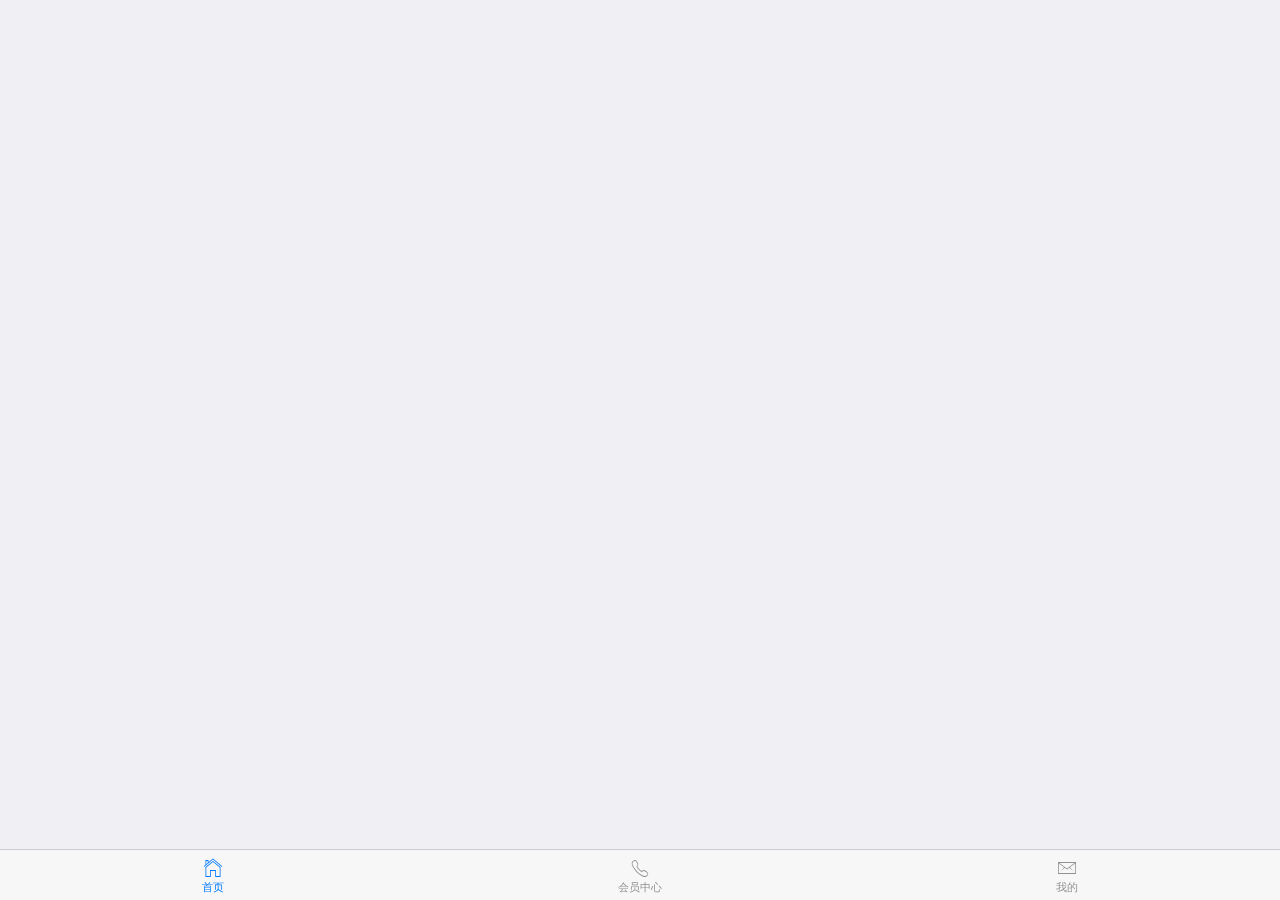
<file: index.html>
<!DOCTYPE html>
<html>
<head>
    <meta charset="utf-8">
    <meta name="viewport" content="width=device-width,initial-scale=1,minimum-scale=1,maximum-scale=1,user-scalable=no" />
    <title></title>
    <script src="js/mui.min.js"></script>
    <link href="css/mui.min.css" rel="stylesheet"/>
    <link rel="stylesheet" type="text/css" href="css/index.css"/>
    <link rel="stylesheet" t
    	ype="text/css" href="css/iconfont.css"/>
    <script src="js/jquery-1.11.1.js" type="text/javascript" charset="utf-8"></script>
</head>
<body class="bosy">
	<!--<header class="mui-bar mui-bar-nav">
	    <h1 class="mui-title">标题</h1>
	</header>-->
	<!--底部的tab导条-->
	<nav class="mui-bar mui-bar-tab">
	    <a class="mui-tab-item mui-active" href="main.html" data-id="main">
	        <span class="mui-icon mui-icon-home"></span>
	        <span class="mui-tab-label">首页</span>
	    </a>
	    <a class="mui-tab-item" href="vip.html" data-id="vip">
	        <span class="mui-icon mui-icon-phone"></span>
	        <span class="mui-tab-label">会员中心</span>
	    </a>
	    <a class="mui-tab-item" href="my.html" data-id="my">
	        <span class="mui-icon mui-icon-email"></span>
	        <span class="mui-tab-label">我的</span>
	    </a>
	</nav>	
    <script src="js/index.js" type="text/javascript" charset="utf-8"></script>   
</body>
</html>
</file>
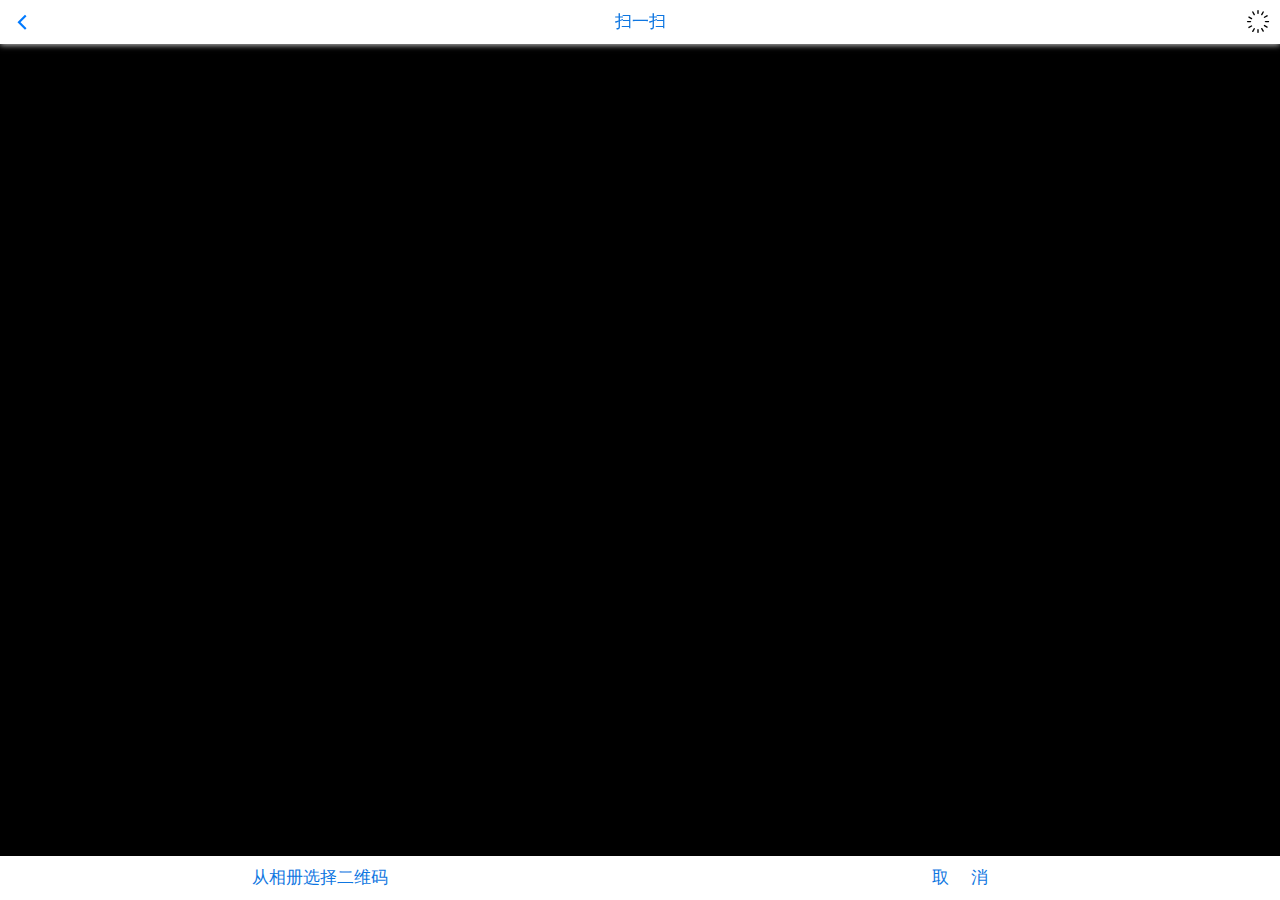
<file: erweima.html>
<!DOCTYPE html>
<html>
   <head>
	<meta charset="UTF-8">
	<title></title>
	<meta name="viewport" content="width=device-width,initial-scale=1,minimum-scale=1,maximum-scale=1,user-scalable=no" />
	<link href="css/mui.min.css" rel="stylesheet" />
	<script src="js/mui.min.js"></script>
	<style type="text/css">
		#bcid{
			width: 100%;
			height: 100%;
			position: absolute;
			background: #000000;
		}
		html, body ,div{
			height:100%;
			width: 100%;
		}
		.fbt{
			color: #0E76E1;
			width: 50%;
			background-color: #ffffff;
			float: left; 
			line-height: 44px;
			text-align: center;
		}
	</style>
   </head>
  <body>
	<header class="mui-bar mui-bar-nav" style="background-color: #ffffff;">
	  <a class="mui-action-back mui-icon mui-icon-left-nav mui-pull-left"></a>
	  <h1 class="mui-title" style="color: #0E76E1;">扫一扫</h1>
	  <span class="mui-icon mui-icon-spinner-cycle mui-spin mui-pull-right" id="turnTheLight"></span>
	</header>
		
	<div id="bcid">   
	     <!--盛放扫描控件的div-->  		
	</div>
		
	<div class="mui-bar mui-bar-footer" style="padding: 0px;">
		<div class="fbt" onclick="scanPicture();">从相册选择二维码</div>
		<div class="fbt mui-action-back">取　 消</div>
	</div>
		
	<script type="text/javascript">
	       scan = null;//扫描对象
		mui.plusReady(function () {
	          mui.init();
		  startRecognize();
	       });
			
		function startRecognize(){
		   try{
			  var filter;
			 //自定义的扫描控件样式
			 var styles = {frameColor: "#29E52C",scanbarColor: "#29E52C",background: ""}
			//扫描控件构造
			scan = new plus.barcode.Barcode('bcid',filter,styles);
			scan.onmarked = onmarked; 
			scan.onerror = onerror;
			scan.start();
			//打开关闭闪光灯处理
			var flag = false;
			document.getElementById("turnTheLight").addEventListener('tap',function(){
			   if(flag == false){
			      scan.setFlash(true);
			      flag = true;
			   }else{
			     scan.setFlash(false);
			     flag = false;
			   }
			});
		  }catch(e){
			alert("出现错误啦:\n"+e);
		     }
		  };
			function onerror(e){
					alert(e);
			};
			function onmarked( type, result ) {
					var text = '';
					switch(type){
						case plus.barcode.QR:
						text = 'QR: ';
						break;
						case plus.barcode.EAN13:
						text = 'EAN13: ';
						break;
						case plus.barcode.EAN8:
						text = 'EAN8: ';
						break;
					}
					alert( text + " : "+ result );
					
			};	
			    
		// 从相册中选择二维码图片 
		function scanPicture() {
		    plus.gallery.pick(function(path){
			    plus.barcode.scan(path,onmarked,function(error){
					plus.nativeUI.alert( "无法识别此图片" );
				});
		    },function(err){
		        plus.nativeUI.alert("Failed: "+err.message);
		    });
		}	    			    
	</script>
	</body>
</html>
</file>
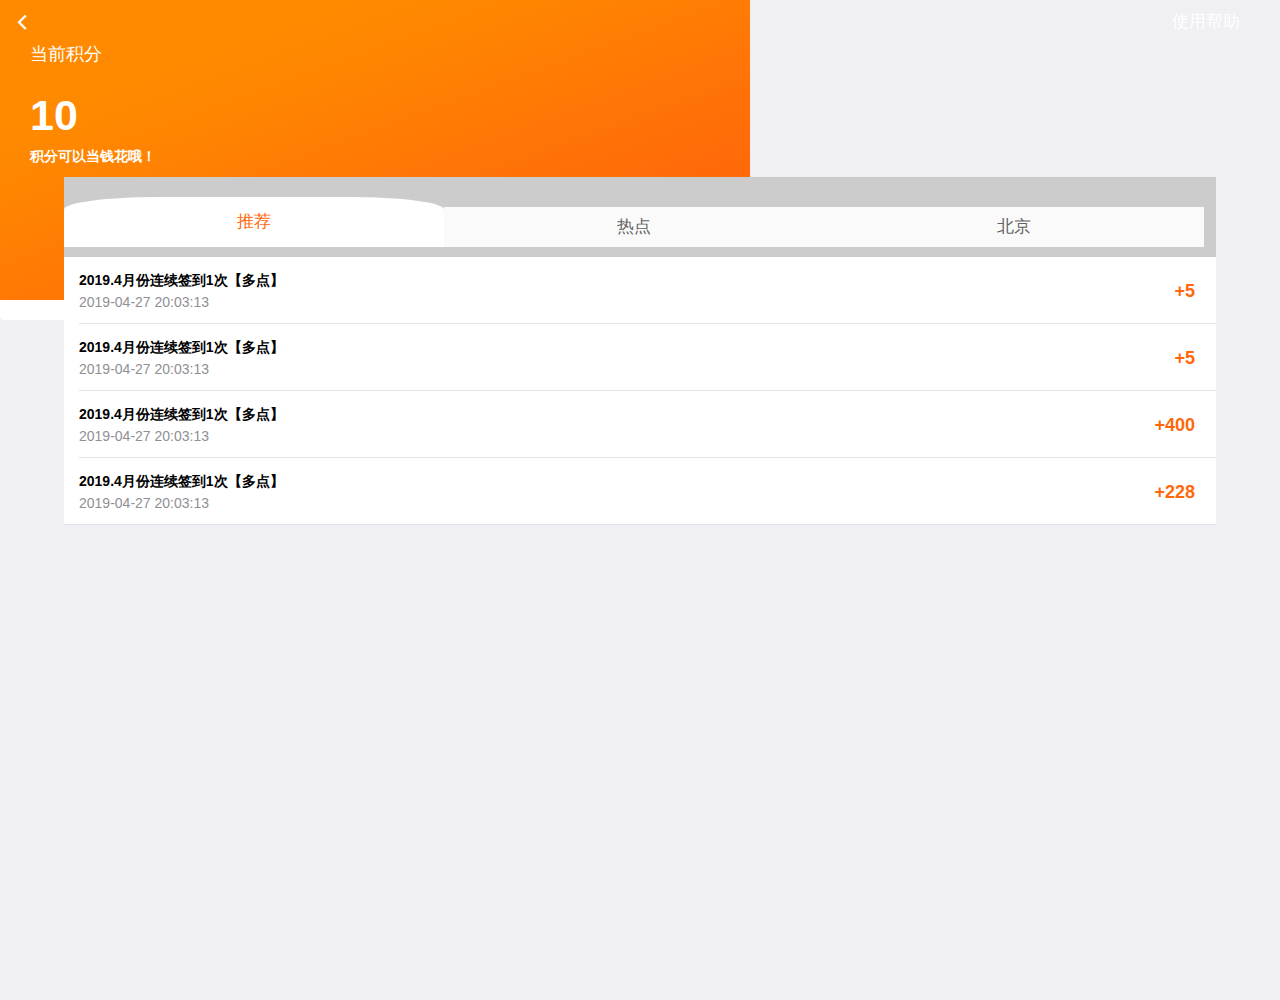
<file: integrals.html>
<!doctype html>
<html>

	<head>
		<meta charset="UTF-8">
		<title></title>
		<meta name="viewport" content="width=device-width,initial-scale=1,minimum-scale=1,maximum-scale=1,user-scalable=no" />
		<link href="css/mui.min.css" rel="stylesheet" />
		<link rel="stylesheet" type="text/css" href="css/internals.css"/>
		<script src="js/mui.min.js"></script>
		<script src="js/jquery-1.11.1.js" type="text/javascript" charset="utf-8"></script>
		<script type="text/javascript">
			mui.init()
		</script>
	</head>
	<body>
		<header class="mui-bar mui-bar-nav mui-bar-transparent integrals_header">
		    <a class="mui-action-back mui-icon mui-icon-left-nav mui-pull-left"></a>
		    <h1 class="mui-title">使用帮助</h1>
		</header>
		<div class="mui-content">
		    <div class="muQian">
		    	<p>当前积分</p>
		    	<p>10</p>
		    	<p>积分可以当钱花哦！</p>
		    </div>
		    <!--积分tab切换-->
		    <div class="tab">
		    	<!--菜单栏-->
			    <div>
			        <div class="tabCaidan">
			            <a class="mui-control-item mui-active" href="#page1">
			                	推荐
			            </a>
			            <a class="mui-control-item" href="#page2">
			              	热点
			            </a>
			            <a class="mui-control-item" href="#page3">
			               	北京
			            </a>
			        </div>
			        <!--页面-->
			        <div class="page">       
				        <div id="page1" class="mui-control-content mui-active">
			                <ul class="mui-table-view">
							    <li class="mui-table-view-cell">
							    	<h4>2019.4月份连续签到1次【多点】</h4>
							    	<p>2019-04-27 20:03:13</p>
							        <span class="mui-badge">+5</span>
							    </li>
							    <li class="mui-table-view-cell"> 
							        <h4>2019.4月份连续签到1次【多点】</h4>
							    	<p>2019-04-27 20:03:13</p>
							        <span class="mui-badge">+5</span>
							    </li>
							    <li class="mui-table-view-cell"> 
							        <h4>2019.4月份连续签到1次【多点】</h4>
							    	<p>2019-04-27 20:03:13</p>
							        <span class="mui-badge">+400</span>
							    </li>
							    <li class="mui-table-view-cell"> 
							        <h4>2019.4月份连续签到1次【多点】</h4>
							    	<p>2019-04-27 20:03:13</p>
							        <span class="mui-badge">+228</span>
							    </li>
							</ul>
			            </div>
			            <div id="page2" class="mui-control-content">
			                <ul class="mui-table-view">
							    <li class="mui-table-view-cell">
							    	<h4>积分过期【多点】</h4>
							    	<p>2019-04-27 20:03:13</p>
							        <span class="mui-badge dier">-400</span>
							    </li>
							    <li class="mui-table-view-cell"> 
							        <h4>积分过期【多点】</h4>
							    	<p>2019-04-27 20:03:13</p>
							        <span class="mui-badge dier">-228</span>
							    </li>
							</ul>
			            </div>
			            <div id="page3" class="mui-control-content">
			                <img src="img/jiFen/y1.png"/>
			                <p>你还没有积分记录哦</p>
			            </div>
			        </div>
			    </div>
		    </div>
		</div>
		<!--这次可以成功提交吗-->
	</body>
</html>
</file>
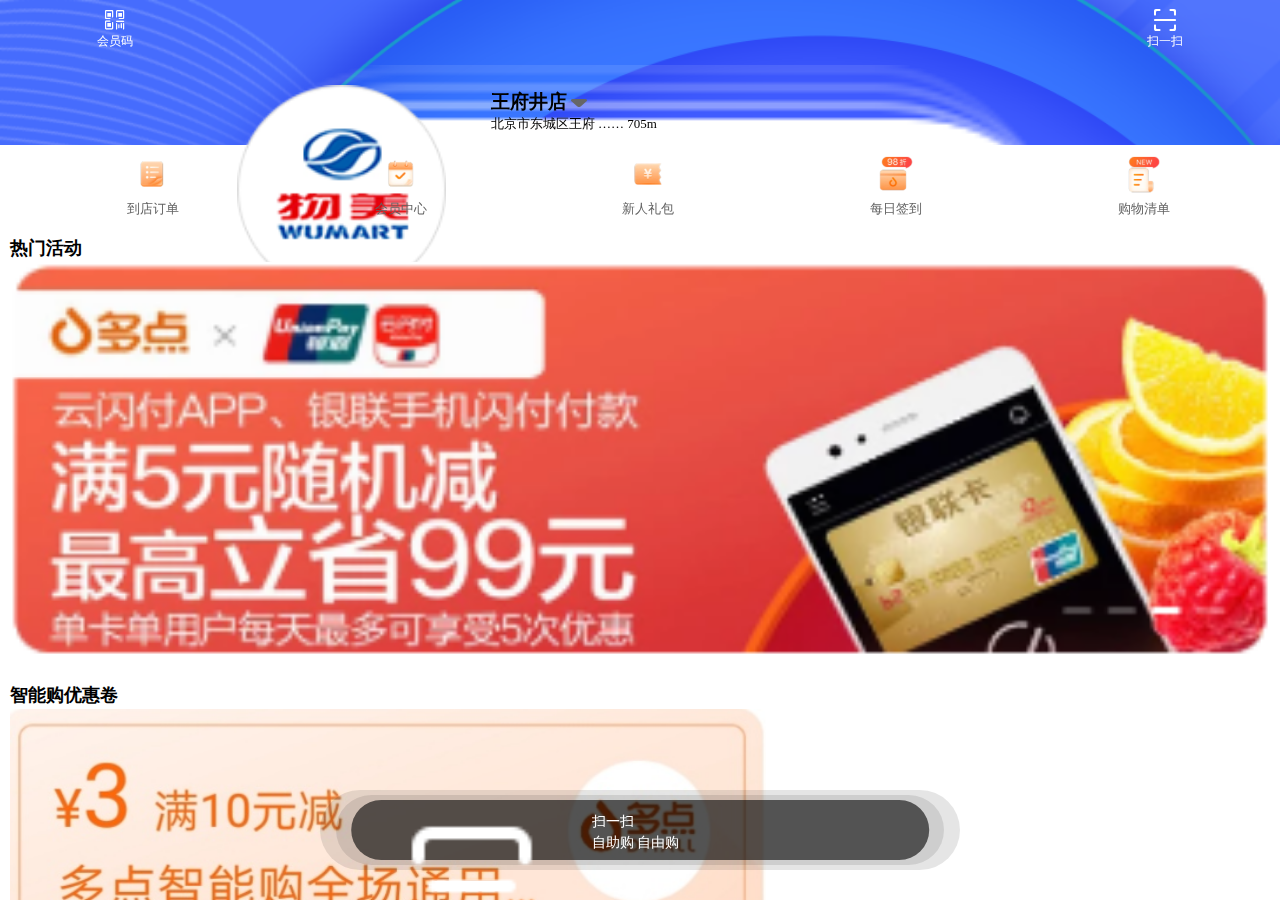
<file: main.html>
<!doctype html>
<html>
	<head>
		<meta charset="UTF-8">
		<title></title>
		<meta name="viewport" content="width=device-width,initial-scale=1,minimum-scale=1,maximum-scale=1,user-scalable=no" />
		<link href="css/mui.min.css" rel="stylesheet" />
		<link href="css/iconfont.css" rel="stylesheet" />
		<link href="css/main.css" rel="stylesheet" />
		<script src="js/mui.min.js"></script>
		<script src="js/jquery-1.11.1.js" type="text/javascript" charset="utf-8"></script>
		 <!--<script type="text/javascript" charset="utf-8">
      	 mui.init({
            subpages:[{          //调用子页面刷新的代码
                url:'html/main_refresh.html',   //子页面的地址
                id:'refreshContainer',     //子页面的id，可以自己根据需求随便设置
                styles:{
                    top: '145px',            //子页面距离顶部的距离
                    bottom: '0px', //子页面距离底部的距离
                }
            }]
        });
    </script>-->
	</head>
	<body class="indexBody">
		<header class="mui-bar mui-bar-nav mui-bar-transparent indexHeader mui-row">
		  	<a class="vip mui-col-xs-2" id="vip">
		        <span class="iconfont icon-huiyuanma"></span>
		        <span class="huiyuanma">会员码</span>
		    </a>
		    <a class="mui-col-xs-8"></a>
		    <a class="saoyisao mui-col-xs-2">
		        <span class="iconfont icon-saoma"></span>
		        <span class="">扫一扫</span>
		    </a>
		</header>
		
	<div class="mui-content mui-scroll-wrapper">
		<div class="mui-scroll">	
		<div class="mainBox">
			<!--超市的地址部分开始-->
			<div class="supMarkte mui-row">
					<p class="mui-col-xs-4">
						<img src="img/index/zw.png"/>
					</p>
					<p class="mui-col-xs-8">
						<div class="supMa_title">
							王府井店
							<img src="img/index/a3t.png"/>
						</div>
						<div class="">
							<span class="supMa_font">北京市东城区王府 ……&nbsp;705m</span>
						</div>
					</p>
			</div>
			<!--超市的地址部分结束-->
			<div class="nav_menu mui-row">
			    <a class="mui-col-xs-2">
				    <span><img src="img/index/menu (1).png"/></span>
				    <span class="mui-tab-label">到店订单</span>
				</a>
				<a class="mui-col-xs-2">
				    <span><img src="img/index/menu (2).png"/></span>
				    <span class="mui-tab-label">会员中心</span>
				</a>
				<a class="mui-col-xs-2">
				    <span><img src="img/index/menu (3).png"/></span>
				    <span class="mui-tab-label">新人礼包</span>
				</a>
				<a class="mui-col-xs-2">
				    <span><img src="img/index/menu (4).png"/></span>
				    <span class="mui-tab-label">每日签到</span>
				</a>
				<a class="mui-col-xs-2">
				    <span><img src="img/index/menu (5).png"/></span>
				    <span class="mui-tab-label">购物清单</span>
				</a>				    
			</div>
			<!--热门活动，有轮播-->
			<h4>热门活动</h4>
			<div class="mui-slider">
			  <div class="mui-slider-group mui-slider-loop">
			  	<!--第4个内容区容器-->
			    <div class="mui-slider-item">
			      <img src="img/index/hot (4).png"/>
			    </div>
			    <!--第一个内容区容器-->
			    <div class="mui-slider-item">
			      <img src="img/index/hot (1).png"/>
			    </div>
			    <!--第2个内容区容器-->
			    <div class="mui-slider-item">
			      <img src="img/index/hot (2).png"/>
			    </div>
			    <!--第3个内容区容器-->
			    <div class="mui-slider-item">
			      <img src="img/index/hot (3).png"/>
			    </div>
			    <!--第4个内容区容器-->
			    <div class="mui-slider-item">
			      <img src="img/index/hot (4).png"/>
			    </div>
			    <!--第1个内容区容器-->
			    <div class="mui-slider-item">
			      <img src="img/index/hot (1).png"/>
			    </div>
			  </div>
			</div>
			<!--热门活动轮播结束-->
			<!--智能购优惠卷开始-->
			<h4>智能购优惠卷</h4>
			<div class="disc_coupon">
				<img src="img/index/disc-coupon.png"/>
			</div>
			<!--智能购优惠卷结束-->
			<!--会员专享开始-->
			<h4>会员专享</h4>
			<div class="vipImg">
				<img src="img/index/vip (1).png"/>
			</div>
			<div class="vipImg">
				<img src="img/index/vip (2).png"/>
			</div>
			<div class="vipImg">
				<img src="img/index/vip (3).png"/>
			</div>
			<!--会员专享结束-->
			<!--线下购物攻略开始-->
			<h4>线下购物攻略</h4>
				<div class="downBox mui-row">
					<p class="mui-col-xs-6"><img src="img/index/down (1).png"/></p>
					<p class="mui-col-xs-6"><img src="img/index/down (2).png"/></p>
				</div>
			<!--线下购物攻略结束-->
			<div class="main_bottom">
				<img src="img/index/yd.png"/>
			</div>
		</div>		
		</div>
	</div>
	<!--弹性盒子结束-->
	<!--扫一扫-->
		<div class="scan" id="scan">
			<div class="scan2">
				<div class="scan3 mui-row">
					<p class="mui-col-xs-5">
						<img src="img/index/a17.png"/>
					</p>
					<p class="mui-col-xs-7">
						<div class="">
							扫一扫
						</div>
						<div class="">
							<span>自助购</span>
							<span>自由购</span>
						</div>
					</p>
				</div>
			</div>
		</div>
	<script src="js/main.js" type="text/javascript" charset="utf-8"></script>
	</body>
</html>
</file>
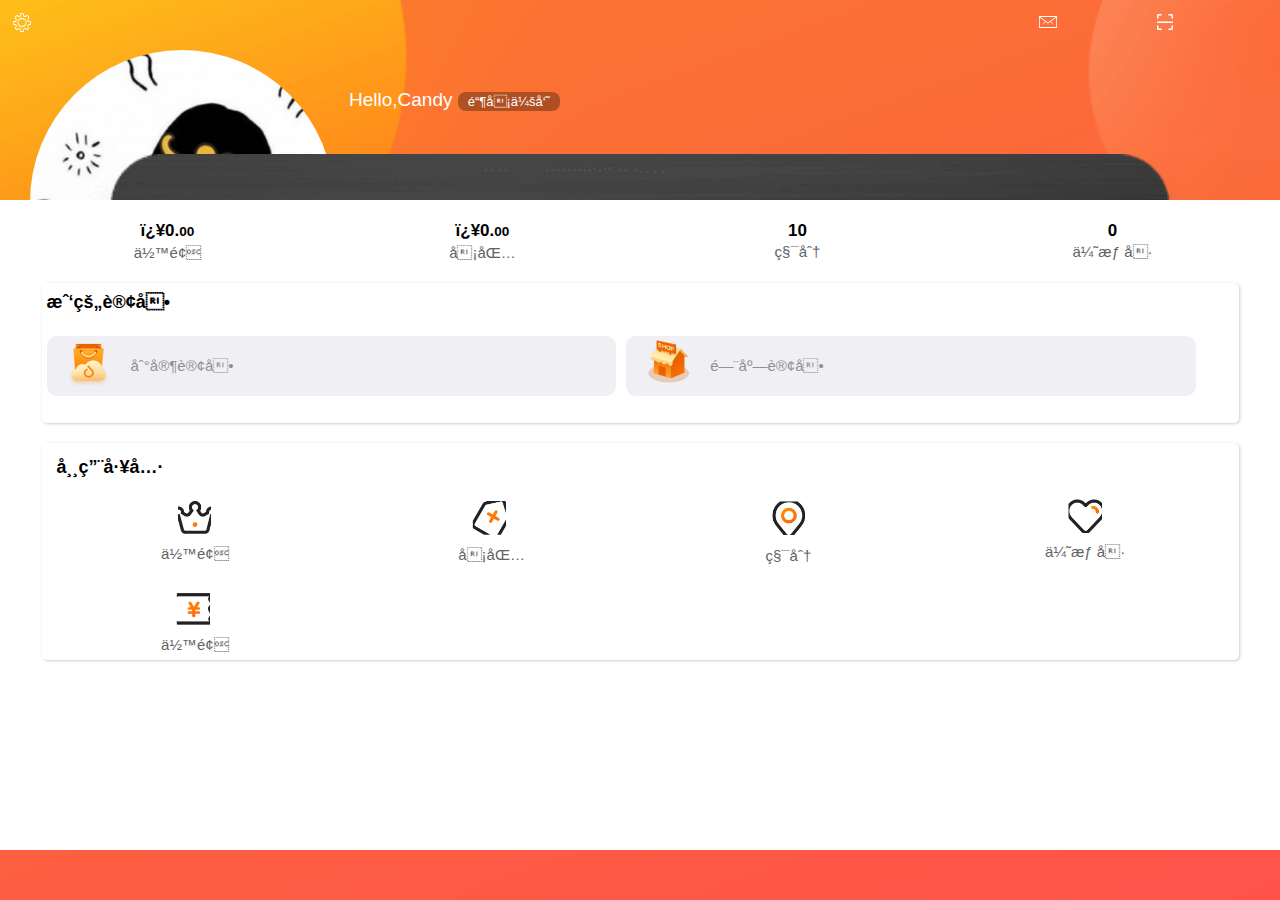
<file: my.html>
<!doctype html>
<html>
	<head>
		<meta charset="{CHARSET}">
		<title></title>
		<meta name="viewport" content="width=device-width,initial-scale=1,minimum-scale=1,maximum-scale=1,user-scalable=no" />
		<link href="css/mui.min.css" rel="stylesheet" />
		<link rel="stylesheet" type="text/css" href="css/iconfont.css"/>
		<link rel="stylesheet" type="text/css" href="css/my.css"/>
		<script src="js/jquery-1.11.1.js" type="text/javascript" charset="utf-8"></script>
		<script src="js/mui.min.js"></script>
		<script type="text/javascript">
			mui.init()
		</script>
	</head>
	<body>
		<header class="mui-bar mui-bar-nav mui-row mui-bar-transparent myHeader">
		    <a class="set mui-col-xs-3">
		      <span class="mui-icon mui-icon-gear"></span>
		    </a>
		    <a class="message mui-col-xs-7 vip_title_life">
		    	<span class="mui-icon mui-icon-email"></span>
		    </a>
		    <a class="sweep mui-col-xs-2 mui-row">
		        <span class="iconfont icon-saoma"></span>
		    </a>
		</header>
		
		<div class="mui-content mui-scroll-wrapper">
			<div class="hello">	
					<img src="img/vip/header.jpg"/>		
				<p>
					Hello,Candy <span>银卡会员</span>
				</p>
			</div>
			<p class="center">
				<img src="img/my/yq.png"/>
			</p>
		<div class="mui-scroll">	
			<div class="mui-content myBody">
			   <div class="myCaidan mui-row">
			   		<a class="mui-col-xs-3">
			   			<span>￥0.<small>00</small></span>
			   			<span>余额</span>
			   		</a>
			   		<a class="mui-col-xs-3">
			   			<span>￥0.<small>00</small></span>
			   			<span>卡包</span>
			   		</a>
			   		<a class="mui-col-xs-3 jiFen" id="jiFen">
			   			<span>10</span>
			   			<span>积分</span>
			   		</a>
			   		<a class="mui-col-xs-3">
			   			<span>0</span>
			   			<span>优惠卷</span>
			   		</a>
			   </div>
			   <!--我的订单-->
			   	<div class="myOrder">
			   		<h4>我的订单</h4>
			   		<div class="orderWays">
			   			<p>
			   				<span><img src="img/my/yv.png"/></span>
			   				<span>到家订单</span>
			   			</p>
			   			<p>
			   				<span><img src="img/my/zc.png"/></span>
			   				<span>门店订单</span>
			   			</p>
			   		</div>
			   	</div>
			   	 <!--常用工具-->
			   	<div class="myTool">
			   		<h4 class="userTool">常用工具</h4>
			   		<div class="myCaidan mui-row">
					   		<a class="mui-col-xs-3">
					   			<span><img src="img/my/tool (1).png"/></span>
					   			<span>余额</span>
					   		</a>
					   		<a class="mui-col-xs-3">
					   			<span><img src="img/my/tool (2).png"/></span>
					   			<span>卡包</span>
					   		</a>
					   		<a class="mui-col-xs-3">
					   			<span><img src="img/my/tool (3).png"/></span>
					   			<span>积分</span>
					   		</a>
					   		<a class="mui-col-xs-3">
					   			<span><img src="img/my/tool (4).png"/></span>
					   			<span>优惠卷</span>
					   		</a>
					</div>
					<div class="myCaidan mui-row">
					   		<a class="mui-col-xs-3">
					   			<span><img src="img/my/tool (5).png"/></span>
					   			<span>余额</span>
					   		</a>
					   		
					   </div>
					   
			   	</div>
			   <!--*********************-->
			</div>
		</div>
		</div>
		<!--弹性盒子结束-->
		<script src="js/my.js" type="text/javascript" charset="utf-8"></script>
	</body>
</html>
</file>
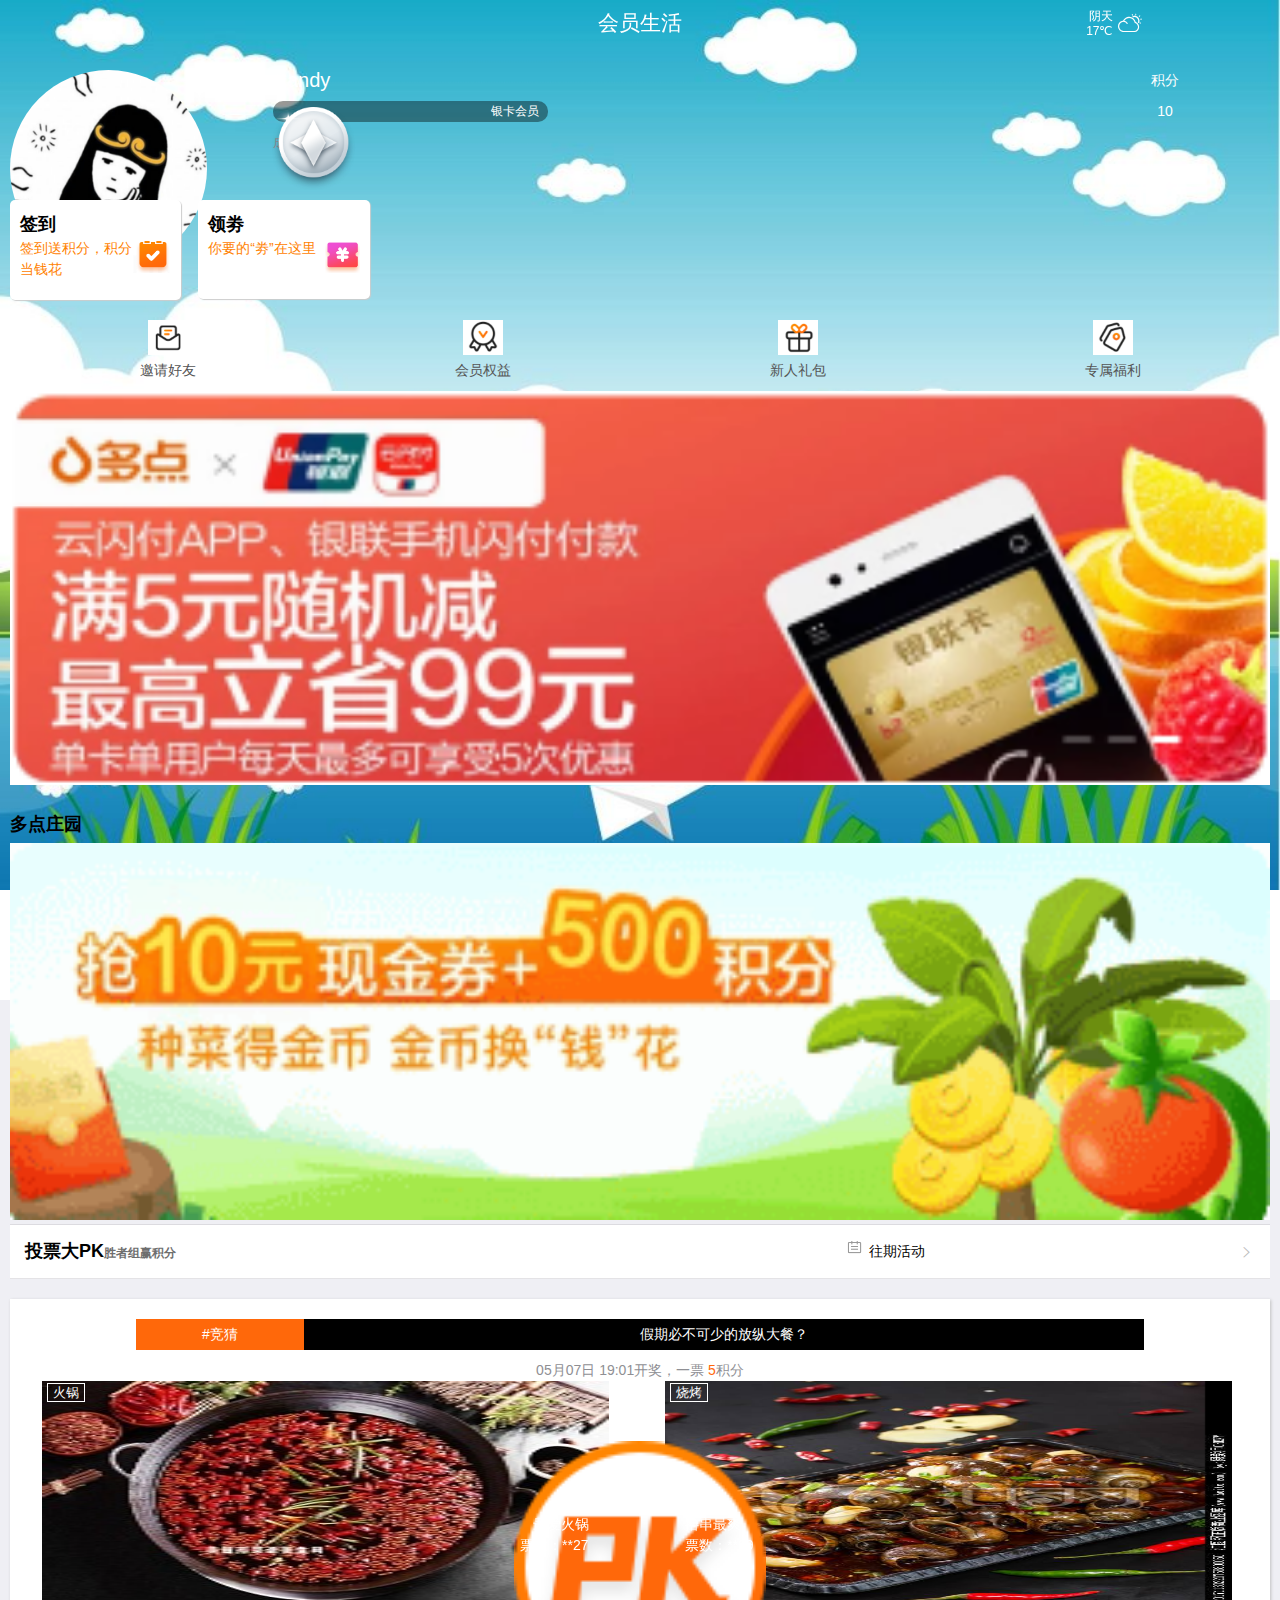
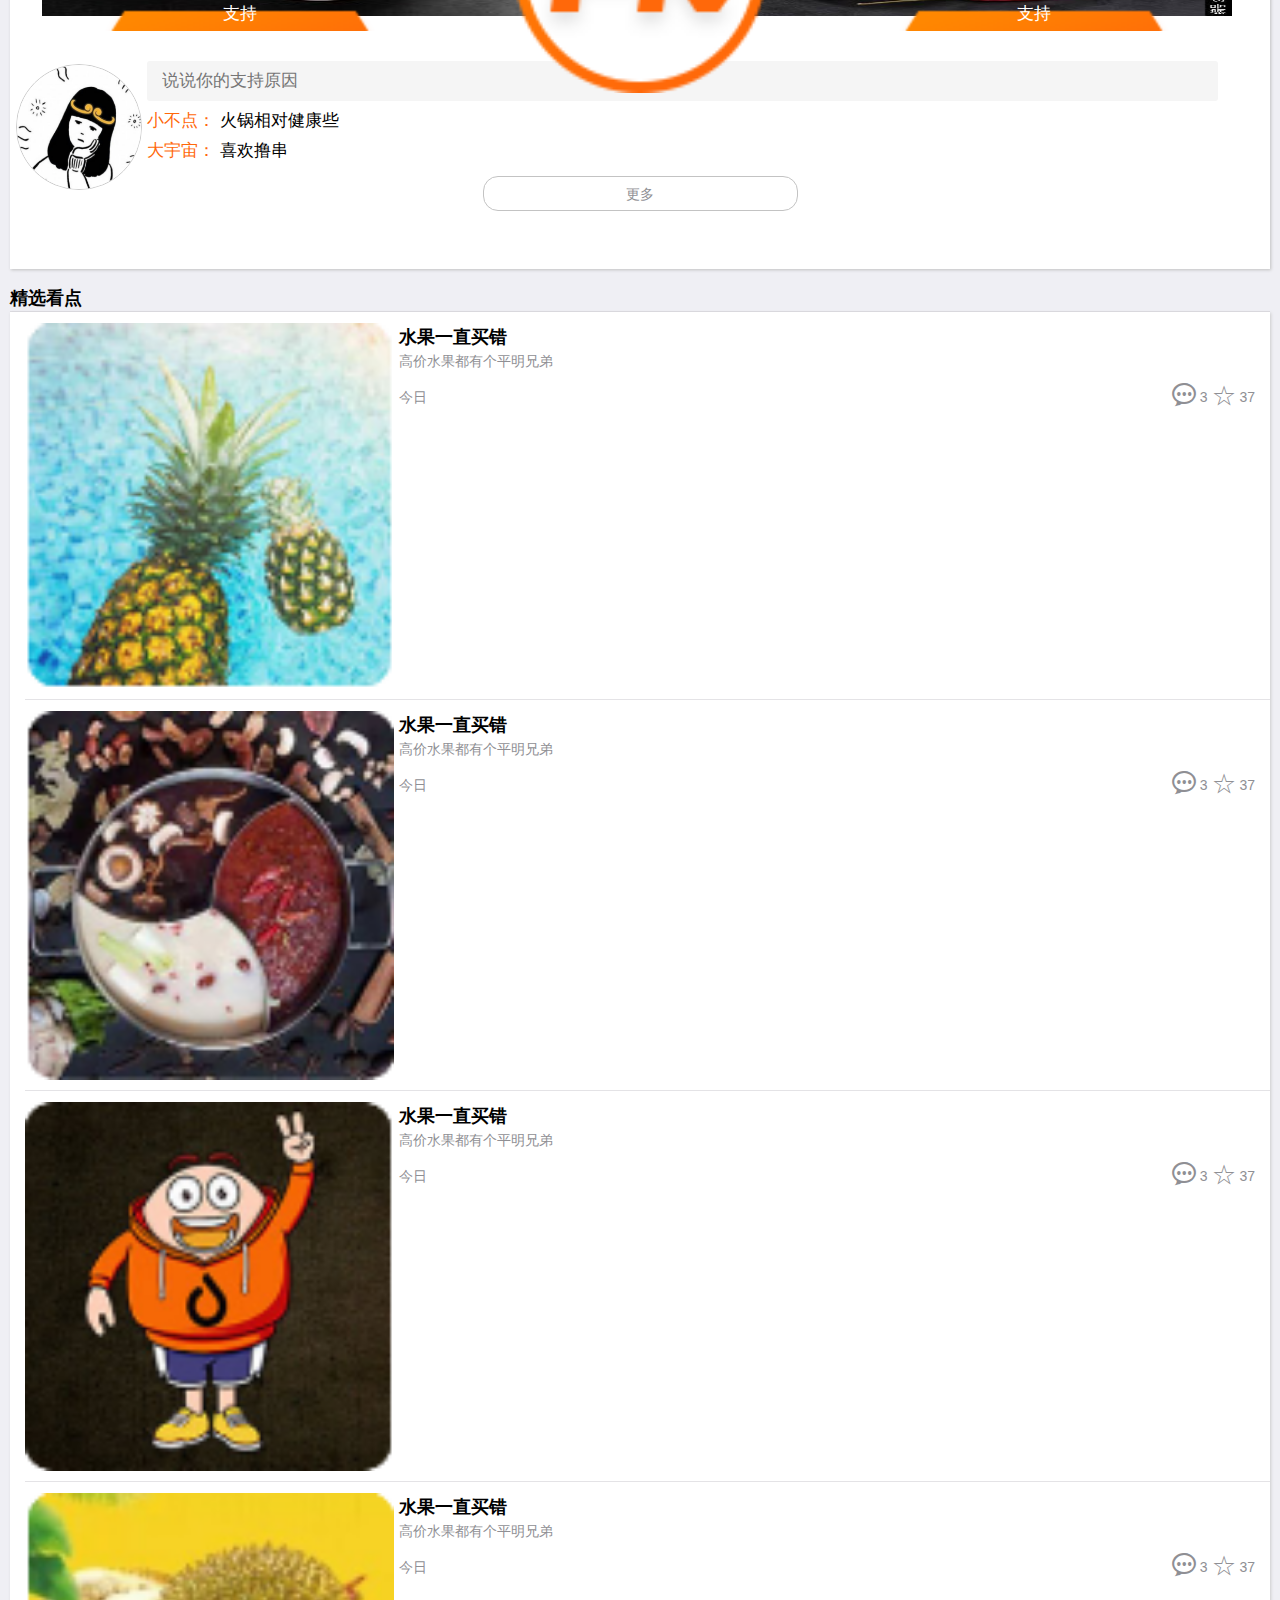
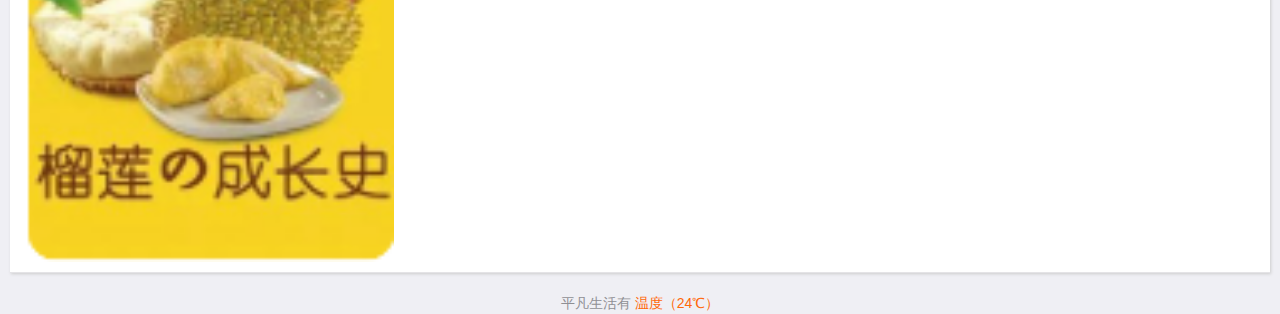
<file: vip.html>
<!doctype html>
<html>

	<head>
		<meta charset="UTF-8">
		<title></title>
		<meta name="viewport" content="width=device-width,initial-scale=1,minimum-scale=1,maximum-scale=1,user-scalable=no" />
		<link href="css/mui.min.css" rel="stylesheet" />
		<link rel="stylesheet" type="text/css" href="css/iconfont.css"/>
		<link rel="stylesheet" type="text/css" href="css/vip.css"/>
		<script src="js/mui.min.js"></script>
		<script src="js/jquery-1.11.1.js" type="text/javascript" charset="utf-8"></script>
		<script type="text/javascript">
			mui.init()
		</script>
	</head>
	<body class="vip_body_back">
		<header class="mui-bar mui-bar-nav mui-bar-transparent indexHeader mui-row vip_header">
		  	<a class="vip mui-col-xs-3">
		        <div class="yinka_vip">
		        	<div class="">
		        		银卡会员
		        	</div>
		        	<img src="img/vip/header.jpg" class="headerXiang"/>
		        </div>
		    </a>
		    <a class="mui-col-xs-6 vip_title_life">会员生活</a>
		    <a class="saoyisao mui-col-xs-3 mui-row">
		        <div class="mui-col-xs-6 weather">
		        	<p>阴天</p>
		        	<p>17℃</p>
		        </div>
		        <div class="mui-col-xs-6 cloud_icon">
		        	<span class="iconfont icon-duoyun1"></span>
		        </div>
		    </a>
		</header>
		<div class="mui-content box">
		    <!--头部的蓝色背景-->
		    <div class="vip_head_back">
		    	<div class="mui-row">
		    		<div class="mui-col-xs-10 mui-row candyBox">
		    			<div class="profile_photo mui-col-xs-3">
		    				<img src="img/vip/header.jpg"/>
		    			</div>
		    			<div class="mui-col-xs-9">
		    				<p class="candy">Candy</p>
		    				<p class="silver_member">
		    					<div class="silver_memberBox">
						        	<div class="">
						        		银卡会员
						        	</div>
						        	<img src="img/vip/t2.png" class="headerXiang"/>
						        </div>
		    				</p>
		    				<p class="growth_value">
		    					成长值
		    				</p>
		    			</div>
		    		</div>
		    		<div class="integral mui-col-xs-2">
		    			<p>积分</p>
		    			<p>10</p>
		    		</div>
		    	</div>
		    </div>
		    <!--头部内容结束-->
		    <!--签到和领劵开始-->
		    <div class="qiandao">
		    	<!--<img src="img/vip/qx.9.png"/>-->
		    	<div class="sign_in">
		    		<h4>签到</h4>
		    		<p class="mui-row">
		    			<span class="mui-col-xs-9 qian_text">
		    				签到送积分，积分当钱花
		    			</span>
		    			<span class="mui-col-xs-3">
		    				<img src="img/vip/to (1).png"/>
		    			</span>
		    		</p>
		    	</div>
		    	<div class="securities">
		    		<h4>领劵</h4>
		    		<p class="mui-row">
		    			<span class="mui-col-xs-9 qian_text">
		    				你要的“劵”在这里
		    			</span>
		    			<span class="mui-col-xs-3">
		    				<img src="img/vip/to (2).png"/>
		    			</span>
		    		</p>
		    	</div>
		    </div>
		    <!--签到和领劵结束-->
		    <!--功能菜单栏开始-->
		   <div class="vip_menu mui-row">
		   		<a class="mui-col-xs-3">
				    <span><img src="img/vip/icon (1).png"/></span>
				    <span class="mui-tab-label">邀请好友</span>
				</a>
				<a class="mui-col-xs-3">
				    <span><img src="img/vip/icon (2).png"/></span>
				    <span class="mui-tab-label">会员权益</span>
				</a>
				<a class="mui-col-xs-3">
				    <span><img src="img/vip/icon (3).png"/></span>
				    <span class="mui-tab-label">新人礼包</span>
				</a>
				<a class="mui-col-xs-3">
				    <span><img src="img/vip/icon (4).png"/></span>
				    <span class="mui-tab-label">专属福利</span>
				</a>
		   </div>
		   <!--轮播图-->
		   <div class="mui-slider vip_lunBo_one">
			  <div class="mui-slider-group mui-slider-loop">
			  	<!--第4个内容区容器-->
			    <div class="mui-slider-item">
			      <img src="img/index/hot (4).png"/>
			    </div>
			    <!--第一个内容区容器-->
			    <div class="mui-slider-item">
			      <img src="img/index/hot (1).png"/>
			    </div>
			    <!--第2个内容区容器-->
			    <div class="mui-slider-item">
			      <img src="img/index/hot (2).png"/>
			    </div>
			    <!--第3个内容区容器-->
			    <div class="mui-slider-item">
			      <img src="img/index/hot (3).png"/>
			    </div>
			    <!--第4个内容区容器-->
			    <div class="mui-slider-item">
			      <img src="img/index/hot (4).png"/>
			    </div>
			    <!--第1个内容区容器-->
			    <div class="mui-slider-item">
			      <img src="img/index/hot (1).png"/>
			    </div>
			  </div>
			</div>
			<!--热门活动轮播结束-->
			<!--多点庄园-->
		    <h4 class="manor_h4">多点庄园</h4>
		    <div class="more_manor">
		    	<img src="img/vip/qiang.gif"/>
		    </div>
		    <!--往期活动-->
		    <ul class="mui-table-view">
			    <li class="mui-table-view-cell">
			        <a class="mui-navigate-right">
			        	<div class="mui-row">
			        		<div class="rightPk mui-col-xs-8">
			        			<h4>投票大PK<span>胜者组赢积分</span></h4>
			        			
			        		</div>
			        		<div class="leftPk mui-col-xs-4">
			        			<img src="img/vip/qi.png"/>
			        			<span>往期活动</span>
			        		</div>
			        	</div>		        	
			        </a>
			    </li>
			</ul>
			
			<!--PK区域+评论区开始-->
			<!--PK区-->
			<div class="pkContent">
				<!--标题部分-->
				<div class="pkContent_title mui-row">
					<p class="mui-col-xs-2">#竞猜</p>
					<p class="mui-col-xs-10">假期必不可少的放纵大餐？</p>
				</div>
				<!--开奖日期-->
				<p class="lottery_date">
					05月07日 19:01开奖，一票 <span>5</span>积分
				</p>
				<!--火锅烤肉PK图-->
				<div class="pk_box">
					<!--pk中间的图标-->
					<img src="img/vip/uv.png" id="pk_uv"/>
					<!--火锅-->
					<div class="hot_pot">
						<span class="hot_img_title">火锅</span>
						<p class="hot_img_miaosu">
							<span>最爱火锅</span>
							<span>票数：**27</span>
						</p>
						<!--支持的图标-->
						<div class="support">
							支持
						</div>
					</div>
					<!--烤肉-->
					<div class="barbecue">
						<span class="hot_img_title">烧烤</span>
						<p class="hot_img_miaosu barbecue_img_miaosu">
							<span>撸串最爽</span>
							<span>票数：**99</span>
						</p>
						<div class="support">
							支持
						</div>
					</div>
				</div>
				<!--瓜分奖池-->
				<p class="prize_pool">
					瓜分奖池<span>1.31万</span>积分
				</p>
				<!--可评论区域-->
				<div class="support_cause">
					<span>
						<img src="img/vip/header.jpg"/>
						<input type="text" id="causeText" placeholder="说说你的支持原因"/>
					</span>
					<!--已显示出来的评论-->
					<div class="causeKuang">
						<div class="causeBox">
							<div>
								<span>小不点：</span>
								火锅相对健康些
							</div>
							<div>
								<span>大宇宙：</span>
								喜欢撸串
							</div>
						</div>
					</div>
					<!--更多-->
					<p class="more_cause">
						更多
					</p>
				</div>
			</div>			
			<!--PK区域+评论区结束-->
			<!--精选看点-->
			<h4 class="jinXuan">精选看点</h4>
			<ul class="mui-table-view jinXuanBox">
			    <li class="mui-table-view-cell mui-media">
			        <a href="javascript:;">
			            <img class="fruit" src="img/vip/bu (1).png">
			            <div class="">
			                <h4>水果一直买错</h4>
			                <p class='mui-ellipsis'>高价水果都有个平明兄弟</p>
			                <div class="btoom">
			                	<p>今日</p>
			                	<p>
			                		<span class="mui-icon mui-icon-chat"></span>
			                		<span>3</span>
			                		<span class="mui-icon mui-icon-star"></span>
			                		<span>37</span>
			                	</p>
			                </div>
			            </div>
			        </a>
			    </li>
			     <li class="mui-table-view-cell mui-media">
			        <a href="javascript:;">
			            <img class="fruit" src="img/vip/bu (2).png">
			            <div class="">
			                <h4>水果一直买错</h4>
			                <p class='mui-ellipsis'>高价水果都有个平明兄弟</p>
			                <div class="btoom">
			                	<p>今日</p>
			                	<p>
			                		<span class="mui-icon mui-icon-chat"></span>
			                		<span>3</span>
			                		<span class="mui-icon mui-icon-star"></span>
			                		<span>37</span>
			                	</p>
			                </div>
			            </div>
			        </a>
			    </li>
			     <li class="mui-table-view-cell mui-media">
			        <a href="javascript:;">
			            <img class="fruit" src="img/vip/bu (3).png">
			            <div class="">
			                <h4>水果一直买错</h4>
			                <p class='mui-ellipsis'>高价水果都有个平明兄弟</p>
			                <div class="btoom">
			                	<p>今日</p>
			                	<p>
			                		<span class="mui-icon mui-icon-chat"></span>
			                		<span>3</span>
			                		<span class="mui-icon mui-icon-star"></span>
			                		<span>37</span>
			                	</p>
			                </div>
			            </div>
			        </a>
			    </li>
			     <li class="mui-table-view-cell mui-media">
			        <a href="javascript:;">
			            <img class="fruit" src="img/vip/bu (4).png">
			            <div class="">
			                <h4>水果一直买错</h4>
			                <p class='mui-ellipsis'>高价水果都有个平明兄弟</p>
			                <div class="btoom">
			                	<p>今日</p>
			                	<p>
			                		<span class="mui-icon mui-icon-chat"></span>
			                		<span>3</span>
			                		<span class="mui-icon mui-icon-star"></span>
			                		<span>37</span>
			                	</p>
			                </div>
			            </div>
			        </a>
			    </li>
			</ul>
			<!--平凡生活有温度-->
			<p class="ordinary">
				平凡生活有
				<span>温度（24℃）</span>
			</p>
		</div>		
		<script src="js/vip.js" type="text/javascript" charset="utf-8"></script>
	</body>
</html>
</file>
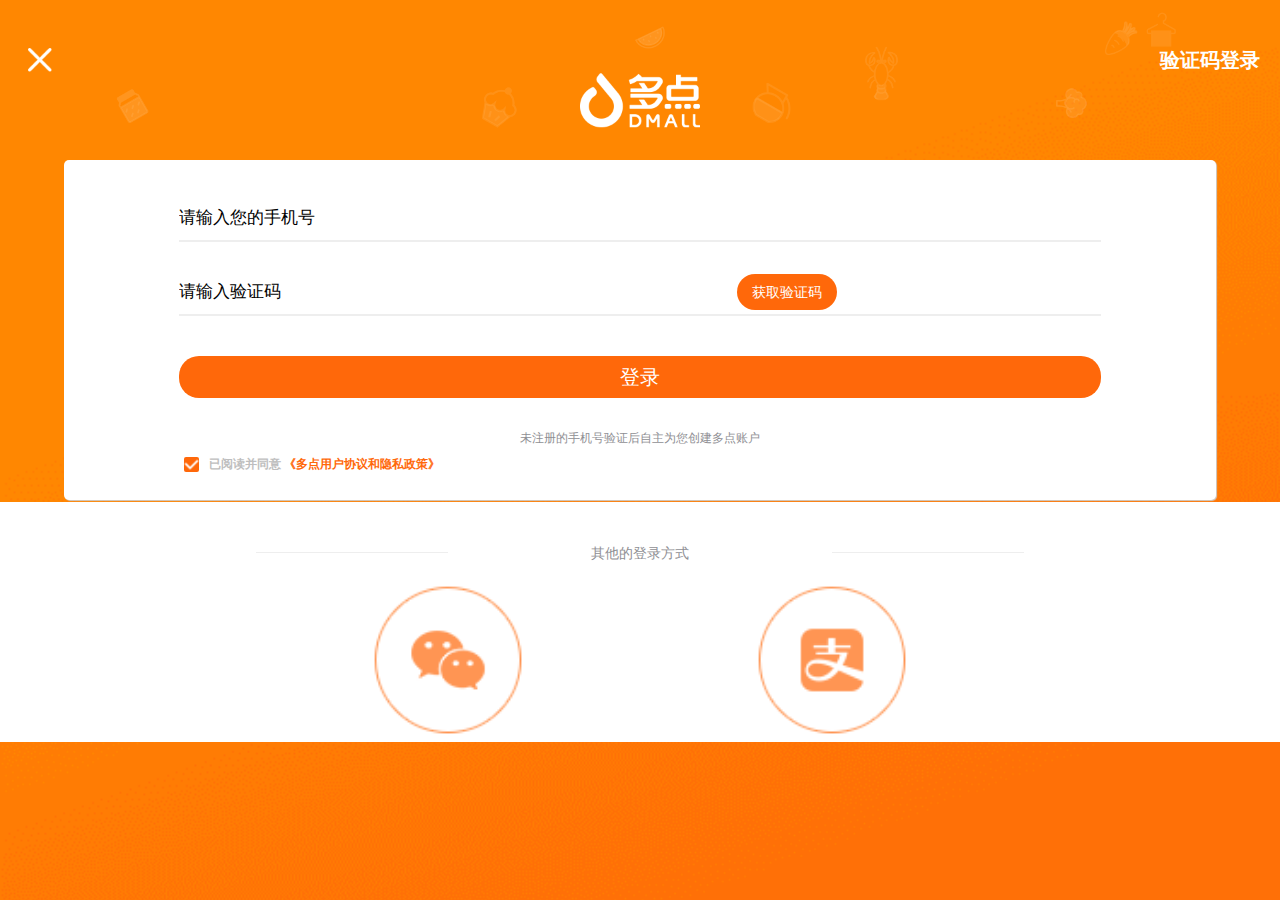
<file: html/denglu.html>
<!doctype html>
<html>

	<head>
		<meta charset="UTF-8">
		<title></title>
		<meta name="viewport" content="width=device-width,initial-scale=1,minimum-scale=1,maximum-scale=1,user-scalable=no" />
		<link href="../css/mui.min.css" rel="stylesheet" />
		<script src="../js/mui.min.js"></script>
		<link rel="stylesheet" type="text/css" href="../css/denglu.css"/>
		<script src="../js/test.js"></script>
		<script src="../js/jquery-1.11.1.js" type="text/javascript" charset="utf-8"></script>
		<script src="../js/denglu.js" type="text/javascript" charset="utf-8"></script>
		<script type="text/javascript">
			mui.init()
		</script>
	</head>
	<body class="loginBody">
		<div id="ref">
		<!--背景中在进行碰撞运动的图标-->
			<div id="screen" >
				<div id="inner">
					<div class="one"></div>
					<div class="two"></div>
					<div class="three"></div>
					<div class="four"></div>
					<div class="five"></div>
					<div class="six"></div>
					<div class="seven"></div>
					<div class="eight"></div>
				</div>
				<div class="dengluStyle">
					<p>
						<img src="../img/login/a0l.png"/>
						<span>
							验证码登录
						</span>
					</p>				
				</div>
				<div class="duodianLogo">
					<img src="../img/login/a0o.png"/>
				</div>
			</div>
			<!--俩块登录页面要进行滑动切换-->
			<div class="mui-content dengluContent">
			   <!--登录模块-->
			   <!--1）验证码登录-->
			   <div class="yanzhenCon">
			   		<div>
			   			<div class="inputBox">
			   				<p class="inputTop"></p>
			   				<input type="text" class="inp_yanz" id="" placeholder="请输入您的手机号"/>
			   				<p class="xian">
			   					<span class="orangeXian"></span>
			   				</p>
			   			</div>	   			
			   			<div class="inputBox">
			   				<p class="inputTop"></p>
			   				<input type="text" class="inp_yanz" id="yaz_passw" placeholder="请输入验证码"/>
			   				<span class="mui-toast-message get_code">
			   					获取验证码
			   				</span>
			   				<p class="xian">
			   					<span class="orangeXian"></span>
			   				</p>		   				
			   			</div>   			
			   		</div>
			   		<!--登录的按钮-->
			   		<button type="button" class="mui-btn dengluBtn">登录</button>
			   		<p class="nozuce">未注册的手机号验证后自主为您创建多点账户</p>
			   		<div class="agreeCheck">
			   		  <label>已阅读并同意 <a href="#">《多点用户协议和隐私政策》</a></label>
			   		  <input name="checkbox1" type="checkbox" checked >
			   		</div> 		
			   </div>
			</div>
			<!--其他的登录方式-->
			<div class="mui-content dengluStyleContent">
			    <div class="dengluStyleBox">
					<p>其他的登录方式</p>
				</div>
				<div class="mui-row img_row">
				    <div class="mui-col-xs-6">
				    	<img src="../img/login/yn.png"/>
				    </div>
				    <div class="mui-col-xs-6">
				    	<img src="../img/login/ym.png"/>
				    </div>
				</div>
			</div>			
		</div>		
	</body>
</html>
</file>
<file: css/index.css>
/*.mui-bar-nav{
	display: none;
}*/
.bosy{
	margin-top: 0;
	padding-top: 0;
}
.mui-plus header.mui-bar {
display: none;
}
</file>
<file: css/iconfont.css>
@font-face {font-family: "iconfont";
  src: url('iconfont.eot?t=1556601759581'); /* IE9 */
  src: url('iconfont.eot?t=1556601759581#iefix') format('embedded-opentype'), /* IE6-IE8 */
  url('[data-uri]') format('woff2'),
  url('../fonts/iconfont.woff?t=1556601759581') format('woff'),
  url('../fonts/iconfont.ttf?t=1556601759581') format('truetype'), /* chrome, firefox, opera, Safari, Android, iOS 4.2+ */
  url('../fonts/iconfont.svg?t=1556601759581#iconfont') format('svg'); /* iOS 4.1- */
}

.iconfont {
  font-family: "iconfont" !important;
  font-size: 16px;
  font-style: normal;
  -webkit-font-smoothing: antialiased;
  -moz-osx-font-smoothing: grayscale;
}

.icon-trophy_icon:before {
  content: "\e67b";
}

.icon-liangren:before {
  content: "\e610";
}

.icon-duoyun1:before {
  content: "\e600";
}

.icon-saoma:before {
  content: "\e660";
}

.icon-huiyuanma:before {
  content: "\e648";
}
</file>
<file: css/internals.css>
.mui-title{
	text-align: right;
	color: #fff;
}
.mui-content{
	height: 1000px;
	background-image: url(../img/jiFen/ui.9.png);
	/*background-color: pink;*/
	/*background-size: 70%;*/
	background-repeat: no-repeat;
}
.integrals_header{
	color:#fff;
	box-shadow: none;
}
.mui-action-back{
	color: #fff;
}

.muQian{
	/*background: pink;*/
	padding: 0 30px;
	color: #fff;
}
.muQian>p{
	color: #fff;
	font-size: 18px;
}
.muQian>p:nth-child(2){
	font-size: 43px;
	font-weight: bold;
	margin-top: 40px;
	margin-bottom: 20px;
}
.muQian>p:nth-child(3){
	font-size: 14px;
	font-weight: bold;
}

/*tab切换*/
.tab{
	width: 90%;
	margin: 0 auto;
	background: #ccc;
}
.tabCaidan>a{
	display: block;
	background: #FAFAFA;
	height: 40px;
	line-height: 40px;
	width: 33%;
	float: left;
	text-align: center;
	margin-top: 30px;
	color: #636363;
}
.tabCaidan>a.mui-active{
	background:#fff;
	height: 50px;
	line-height: 50px;
	/*padding-top: 10px;*/
	border-top-left-radius: 25%;
	border-top-right-radius: 25%;
	position: relative;
	top: -10px;
	color: #FF680A;
}
.page{	
	border-radius: 10%;
	padding-top: 80px;
	/*margin-top: 50px;*/
}
.mui-table-view>.mui-table-view-cell>h4{
	font-size: 14px;
}
.mui-table-view>.mui-table-view-cell>.mui-badge{
	color: #FF680A;
	background: #fff;
	font-size: 18px;
	font-weight: bold;
}
.mui-table-view>.mui-table-view-cell>.dier{
	color: #000;
	background: #fff;
	font-size: 18px;
	font-weight: bold;
}
#page3{
	text-align: center;
	height: 300px;
	background: #fff;
}
</file>
<file: css/main.css>
*{
	font-family: "微软雅黑";
}
.indexBody{
	width: 100%;
	/*height: 2000px;*/
	background-image: url(../img/index/a6t.png);
	/*background: red;*/
	background-repeat: no-repeat;
	background-size: 100%;
	
}
.saoyisao,.vip{
	text-align: center;
}
.saoyisao>span,.vip>span{
	/*height: 20px;*/
	display: block;
	color: #fff;
}
.indexHeader{
	/*background: yellow;*/
	box-shadow: none;
	padding-top: 10px;
	height: 55px;
}
.indexHeader>a>span:nth-child(1){
	font-size: 22px;
}
.indexHeader>a>span:nth-child(2){
	font-size: 12px;
}
/*给页面的怎个body加上背景*/
.mainBox{
	padding: 0 10px;
	background: #fff;
	margin-top: 145px;
	/*padding-top: 0;*/
	position: relative;
}
/*导航条菜单栏*/
.nav_menu>a{
	text-align: center;
	margin-left: 3%;
	margin-top: 10px;
}
.nav_menu>a>span{
	display: block;
}
.nav_menu>a>span:nth-child(2){
	font-size: 13px;
	color: #636363;
}
/*热门活动*/
.mainBox>h4{
	margin-top: 20px;
}
/*智能购优惠卷开始*/
.disc_coupon>img{
	width:60%;
}
.vipImg{
	margin-top: 8px;
}
.vipImg>img{
	width: 100%;
}
.downBox>p{
	padding: 0 3px;
}
.downBox>p>img{
	width: 100%;
}
.main_bottom{
	text-align: center;
	padding-bottom: 10px;
}
.main_bottom>img{
	width: 80%;
}
/*底部送到家*/
.scan{
	width:50%;
	height: 80px;
	background-color: rgba(0,0,0,0.1);
	position: fixed;
	bottom: 30px;
	left: 50%;
	transform:translate(-50%);
	border-radius: 50px;
	font-size: 14px;
	z-index: 988;	
}
.scan2{
	width:95%;
	height: 70px;
	background-color: rgba(0,0,0,0.1);
	position: fixed;
	bottom: 5px;
	left: 50%;
	transform:translate(-50%);
	border-radius: 50px;
}
.scan3{
	width:95%;
	height: 60px;
	background-color: rgba(0,0,0,0.6);
	position: fixed;
	bottom: 5px;
	left: 50%;
	transform:translate(-50%);
	border-radius: 50px;
	color: #fff;
}
.scan3>p:nth-child(1){
	height: 60px;
	text-align: center;
}
.scan3>p:nth-child(1)>img{
	width: 65%;
	margin-top: 8px;
}
.mui-scroll-wrapper{
	background-image: url(../img/index/a6t.png);
	background-size: 100%;
	background-repeat: no-repeat;
}
.mui-scroll{
	top: 0;
	/*bottom: 0;*/
}
/*超市*/
.supMarkte{
	width: 70%;
	/*background: #fff;*/
	background-image: url(../img/index/vz.9.png);
	background-size: 100%;
	background-repeat:no-repeat ;
	position: absolute;
	top: -80px;	
	left: 50%;
	transform: translate(-50%);
}

.supMarkte>p{
	margin-top: 15px;
}
.supMarkte>p:nth-child(1){
	text-align: center;
}
.supMarkte>p:nth-child(1)>img{
	width: 70%;
	margin-top: 5px;
}
.supMa_font{
	font-size: 13px;
}
.supMa_title{
	font-size: 19px;
	font-weight: bold;
	border-radius: 5px;	
}
</file>
<file: css/my.css>
.myHeader{
	box-shadow: none;
}
.myBody{
	height: 630px;
	background: #fff;
	padding: 0 10px;
}
.set{
	/*background: pink;*/
	color: #fff;
}
.message{
	text-align: right;
	/*background: yellow;*/
	color: #fff;
}
.sweep{
	height: 45px;
	line-height: 45px;
	text-align: center;
	/*background: blueviolet;*/
	color: #fff;
}
.mui-scroll-wrapper{
	background-image: url(../img/my/qk.png);
	background-repeat: no-repeat;
	background-size: 100%;
	/*position: relative;*/
}
.mui-scroll{
	top: 200px;
	background: #fff;
}
.center{
	text-align: center;
	top: 110px;
	position: relative;
}
.center>img{
	width: 100%;
}
.myCaidan{
	margin-top: 20px;
	/*background: deeppink;*/
}
.myCaidan>a>span{
	text-align: center;
	display: block;
}
.myCaidan>a>span:nth-child(1){
	color: #000000;
	font-size: 17px;
	font-weight: bold;
}
.myCaidan>a>span:nth-child(2){
	color: #636363;
	font-size: 15px;
}
/*我的订单*/
.myOrder{
	width: 95%;
	height: 140px;
	margin: 0 auto;
	margin-top: 20px;
	box-shadow: 1px 1px 3px #CCCCCC;
	border-radius: 5px;
	padding: 5px;
}
.orderWays>p{
	width: 48%;
	height: 60px;
	line-height: 60px;
	float: left;
	background: #EFEFF4;
	border-radius: 10px;
	font-size: 15px;
	margin-top: 20px;
}
.orderWays>p:nth-child(1){
	margin-right: 10px;
}
.orderWays>p img{
	width: 60%;
}
.orderWays>p>span:nth-child(1){
	text-align: center;
	float: left;
	/*background-color: rosybrown;*/
}
/*常用工具*/
.myTool{
	width: 95%;
	/*height: 140px;*/
	margin: 0 auto;
	margin-top: 20px;
	box-shadow: 1px 1px 3px #CCCCCC;
	border-radius: 5px;
	padding: 5px;
}
.userTool{
	margin-top: 10px;
	margin-left: 10px;
}
.hello{
	height: 100px;
	line-height: 100px;
	text-align: center;
	position: absolute;
	top: 50px;
	/*background: pink;*/
}
.hello img{
	display: block;
	width:25%;
	border-radius: 50%;
	float: left;
	margin-left: 30px;
}
.hello>p:nth-child(2){
	/*width: 40%;*/
	float: left;
	/*background: #0062CC;*/
	color: #fff;
	font-size: 19px;
	margin-left: 15px;
}
.hello>p:nth-child(2)>span{
	background-color: rgba(0,0,0,0.3);
	font-size: 13px;
	padding: 2px 10px ;
	border-radius: 8px;
}
</file>
<file: css/vip.css>
.box{
	height: 1000px;
	background-image:url(../img/vip/back1.jpg) ;
	background-size: 100%;
	background-repeat: no-repeat;
	padding: 0 10px;
	padding-top: 70px!important;
	background-color: #fff;
}
.vip_header{
	line-height: 45px;
    top: 0;
    background-color: rgba(27, 171, 200, 0);
    -webkit-box-shadow: none;
            box-shadow: none;
}
.vip_header a{
	color: #fff;
}
.vip_title_life{
	text-align: center;
	font-size: 21px;
}
.weather>p{
	line-height: 1;
	color: #fff;
	font-size: 12px;
	text-align: right;
}
.weather>p:nth-child(1){
	/*background: yellow;*/
	margin: 0;
	margin-top: 10px;
	margin-bottom: 3px;
}
/*多云的图标*/
.cloud_icon>span{
	font-size: 28px;
	padding-left: 3px;
}
/*银卡会员*/
.yinka_vip{
	width: 90%;
	height: 20px;
	line-height: 20px;
	font-size:12px ;
	margin-top: 12px;
	background-color: rgba(0,0,0,0.3);
	border-radius: 10px;
	text-align: right;
	padding-right: 6px;
	position: relative;
	display: none;
}
.headerXiang{
	position: absolute;
	width: 30%;
	border-radius: 50%;
	left: -3px;
	top: -1px;
}
/*头部的背景*/
.vip_head_back{
	height: 230px;
	/*background: pink;*/
}
/*.vip_body_back{
	background-image:url(../img/vip/back1.jpg) ;
	background-size: 100%;
	background-repeat: no-repeat;
}*/
.profile_photo{
	/*text-align: center;*/
	/*background: #2AC845;*/	
}
.profile_photo>img{
	width: 75%;
	border-radius: 50%;
}
/*积分*/
.integral>p{
	/*background: gold;*/
	color: #FFF;
	text-align: center;
}
.candyBox{
	/*background: pink;*/
}
/*银卡会员*/
.silver_memberBox{
	width: 35%;
	background-color: rgba(0,0,0,0.4);
	font-size: 12px;
	text-align: right;
	color: #fff;
	border-radius: 10px;
	padding-right: 9px;
	position: relative;
}
.silver_memberBox>img{
	width: 34%;
	position: absolute;
	top: -1px;
	left: -6px;
}
.candy{
	font-size: 20px;
	color: #fff;
}
/*签到*/
.qiandao{
	height: 100px;
	/*background: red;*/
	position: absolute;
	top: 200px;
	left: 0;
}
.qiandao>img{
	width: 100%;
}
.qian_text{
	color: #ff8202;
}
.qiandao>div{
	float: left;
	width: 45%;
	background: #fff;
	box-shadow: 1px 1px 1px #ccc;
	padding: 10px;
	border-radius: 5px;
	margin-left: 2.5%;
	margin-right: 2%;
}
.vip_menu>a{
	margin-top: 20px;
	text-align: center;
}
.vip_menu>a>span{
	display: block;
}
.vip_menu>a>span:nth-child(2){
	color: #555;
	font-size: 14px;
}
/*第一个轮播图*/
.vip_lunBo_one{
	margin-top: 10px;
}
.more_manor>img{
	width: 100%;
}
.manor_h4{
	margin-top: 20px;
	margin-bottom: 10px;
}
/*投票大PK*/
.mui-navigate-right{
	/*background: pink;*/
	border: none;
}
.rightPk{
	/*background: yellow;*/
}
.rightPk>h4{
	line-height: 20px;
	/*background: #007AFF;*/
}
.rightPk>h4>span{
	color: #6e6e6e;
	font-size: 12px;
}
.leftPk{
	height: 30px;
	line-height: 30px;
	/*background: green;*/
}
.leftPk>span{
	font-size: 14px;
}
/*pk区域开始*/
.pkContent{
	margin-top: 20px;
	height: 570px;
	background: #fff;
	box-shadow: 1px 1px 3px #C0C0C0;
	overflow: auto;
	/*padding-bottom: 50px;*/
}
/*标题部分*/
.pkContent_title{
	width: 80%;
	margin: 0 auto;
	text-align: center;
	margin-top: 20px;
}
.pkContent_title>p:nth-child(1){
	background: #FF680A;
	color: #fff;
	padding: 5px 0;
}
.pkContent_title>p:nth-child(2){
	background: #000;
	color: #fff;
	padding: 5px 0;
}
/*开奖日期*/
.lottery_date{
	/*width: 80%;*/
	margin: 0 auto;
	text-align: center;
}
.lottery_date>span{
	color: #FF680A;
}
/*火锅烤肉PK图*/
.pk_box{
	/*background: indianred;*/
	position: relative;
}
.pk_box>div{
	width: 45%;
	height: 235px;
	float: left;
	margin-left: 2.5%;
	margin-right: 2%;
	background-size:100% 100%;
	background-repeat:no-repeat ;
}
.hot_pot{
	background-image: url('../img/vip/timg.jpg');
	position: relative;
}
.barbecue{
	background-image: url('../img/vip/timg (1).jpg');
	position: relative;
}

.hot_img_title{
	border: 1px solid #fff;
	margin: 5px;
	color: #fff;
	font-size: 13px;
	padding: 1px 5px;
}
.hot_img_miaosu{
	position: absolute;
	bottom: 50px;
	right: 20px;
	z-index: 988;
	text-align: right;
	
}
.hot_img_miaosu>span{
	display: block;
	color: #fff;
}
.barbecue_img_miaosu{
	text-align: left;
	left: 20px;
}
#pk_uv{
	position: absolute;
	z-index: 1;
	width: 20%;
	left: 40%;
	top:60px;
}
/*支持的图标*/
.support{
	width: 60%;
	height: 40px;
	line-height: 45px;
	text-align: center;
	/*background: pink;*/
	position: absolute;
	bottom: -15px;
	left: 5%;
	/*transform: translate(-50%);*/
	background-image: url(../img/vip/v0.png);
	background-size: 100%;
	color: #fff;
}
.barbecue>.support{
	left:35%;
}
/*瓜分奖池*/
.prize_pool{	
	text-align: center;
	line-height: 30px;
}
.prize_pool>span{
	color: #FF680A;
}
/*可评论的区域*/
.support_cause>span{
	display: block;
	width: 100%;
	height: 50px;
	line-height: 50px;
	/*background: yellow;*/
}
.support_cause>span>img{
	width: 10%;
	border-radius: 50%;
	float: left;
	margin-top: 8px;
	margin-left: 6px;
	border: 1px solid #CCCCCC;
}
.support_cause>span>input{
	width: 85%;
	background: #f5f5f5;
	border: none;
	margin-left: 5px;
}
/*已显示出来的评论*/
.causeKuang{
	height: 60px;
	line-height: 30px;
	/*background: blue;*/
	padding: 0px 5px;
	overflow: hidden;
}
.causeBox>div>span{
	color: #FF680A;
}
/*更多*/
.more_cause{
	width: 25%;
	height: 35px;
	line-height: 35px;
	text-align: center;
	/*background: indianred;*/
	border-radius: 15px;
	border: 1px solid #c3c3c3;
	margin: 0px auto;
	margin-top: 10px;
	/*margin-bottom: 20px;*/
}
.btoom{
	height: 30px;
	line-height: 30px;
	/*background: pink;*/
	margin-top: 10px;
}
.btoom>p:nth-child(1){
	float: left;
}
.btoom>p:nth-child(2){
	float: right;
}
.fruit{
	width: 30%;
	float: left;
	margin-right: 5px;
}
.jinXuan{
	margin-top: 20px;
}
.jinXuanBox{
	box-shadow: 1px 1px 3px #ccc;
}
.ordinary{
	text-align: center;
	margin: 20px 0;
}
.ordinary>span{
	color: #FF680A;
}
</file>
<file: css/denglu.css>
.loginBody{
	background-image: url(../img/login/qe.png);
	background-size: 100%;
	/*overflow: hidden;*/
}
.dengluContent{
	width: 90%;
	height: 340px;
	margin: 0 auto;
	overflow: auto;
	background-color: #fff;
	/*background: pink;*/
	border-radius: 5px;
	box-shadow: 1px 1px 1px #CCCCCC;
}
#screen { 
	width: 100%; 
	height:160px; 
	position: relative;
	margin: 0 auto;
	vertical-align: bottom;
	}
#inner { 
	position: absolute; 
	left:0px; 
	top:0px; 
	width:100%; 
	height:100%; 
}
#inner>div{
	width: 15px;
	height:15px;
	border-radius: 50%;
}
.one { 
	background:url('../img/login/a0c.png') no-repeat; 
	background-size: 100% auto;
}
.two { 
	background:url('../img/login/a0d.png') no-repeat; 
	background-size: 100% auto;
	}
.three { 
	background:url('../img/login/a0e.png') no-repeat; 
	background-size: 100% auto;
	}
.four { 
	background:url('../img/login/a0f.png') no-repeat; 
	background-size: 100% auto;
	}
.five { 
	background:url('../img/login/a0g.png') no-repeat; 
	background-size: 100% auto;
	}
.six { 
	background:url('../img/login/a0h.png') no-repeat; 
	background-size: 100% auto;
	}
.seven { 
	background:url('../img/login/a0i.png') no-repeat; 
	background-size: 100% auto;
	}
.eight { 
	background:url('../img/login/a0j.png') no-repeat; 
	background-size: 100% auto;
	}

/*验证码登录的按钮*/
.dengluStyle{
	height: 40px;
	padding: 0 20px;
	position: relative;
	top: 40px;
}
.dengluStyle>p{
	height: 40px;
}
.dengluStyle>p>img{
	width: 40px;
	float: left;
}
.dengluStyle>p>span{
	height: 40px;
	line-height: 40px;
	display: block;
	float: right;
	/*background: gold;*/
	font-size: 20px;
	font-weight: bold;
	color: #fff;
	/*line-height: 20px;*/
}
/*多点的logo图标*/
.duodianLogo{
	text-align: center;
}
.duodianLogo>img{
	width: 120px;
}
/*验证码登录的模块*/
.yanzhenCon{
	width: 80%;
	margin: 0 auto;
	margin-top: 18px;
	/*background: red;*/
}
.inputBox{
	/*background: yellow;*/
}
.inputBox>input::-webkit-input-placeholder{  
    color:#B6B6B6;  
} 
.inputBox>input:focus{
	color:#ff680a;
}	
.inputBox>input{
	/*height: 50px;*/
	border: none;
	margin-bottom: 2px;	
	text-shadow: 0px 0px 0px #000;
    -webkit-text-fill-color: transparent;
    padding-left: 0px;
}
/*.inputBox>input::placeholder{
	color: #B6B6B6;
}*/
 
.inputBox>.xian{
	height: 2px;
	background-color: #EEEEEE;
}
/*input获取焦点的时候出现的橘黄色的线*/
.orangeXian{
	width: 0;
	display: block;
	height: 2px;
	background-color: #ff680a;
}
/*input上面的文字说明*/
.inputTop{
	height: 20px;
	color: #ff680a;
	margin-bottom: 0px;
}
/*密码输入框*/
#yaz_passw{
	width: 60%;
	/*background: yellow;*/
}
.mui-content .get_code{
	/*width: 20%;*/
	padding-left: 15px;
	padding-right: 15px;
	border-radius: 18px;
	background: #ff680a;
}
/*登录的按钮*/
.dengluBtn{
	width: 100%;
	border: none;
	border-radius: 20px;
	line-height: 30px;
	background-color: #ff680a;
	color: #fff;
	font-size: 20px;
	margin-top: 30px;
}
.nozuce{
	margin-top:30px;
	font-size: 12px;
	text-align: center;
}
/*同意的复选框*/
/*登录*/
.agreeCheck{
	/*width: 200px;*/
	/*background-color: yellow;*/
	padding-top: 0;
	font-size: 13px;
	height: 20px;
	position: relative;
	top: -5px;
	/*background: yellow;*/
}
.agreeCheck>input[type="checkbox"]{
display: inline-block;  
vertical-align: middle;  
width: 15px;  
height: 15px;  
margin-left: 5px;
-webkit-appearance: none;  
border: 0;  
outline: 0 !important;  
line-height: 20px;  
color: #d8d8d8;
position: absolute;
top: 3px;
left: 0px;
}
.agreeCheck>input[type=checkbox]:after  {  
content: "";  
display:block;  
width: 15px;  
height: 15px;  
text-align: center;   
font-size: 16px;  
color: #fff;  
border-radius: 2px;  
background-color: #515e82;  
box-sizing:border-box;  
}
.agreeCheck>input[type=checkbox]:checked:after  {  
background:url(../img/login/a0m.png); 
background-position: center;
}
.agreeCheck label{
	font-size: 12px;
	font-weight: 900;
	font-family: "微软雅黑";
	color: #bebebe;
	position: absolute;
	top: 0px;
	left: 30px;
}
.agreeCheck label>a{
	color: #ff680a;
}
/*保持登录结束*/

/*其他的登录方式*/
.dengluStyleContent{
	overflow: auto;
	margin-top: 2px;
	background-color: #fff;
}
.dengluStyleBox{
	width: 60%;
	height: 1px;
	background-color: #eee;
	margin: 0 auto;
	margin-top: 50px;
}
.dengluStyleBox>p{
	width: 50%;
	margin: 0 auto;
	text-align: center;
	position: relative;
	top: -9px;
	background: #fff;
}
.img_row{
	margin: 0 auto;
	width: 60%;
}
.img_row>div{
	margin-top: 30px;
	text-align: center;
}
.img_row>div>img{
	width:40%;
}
</file>
